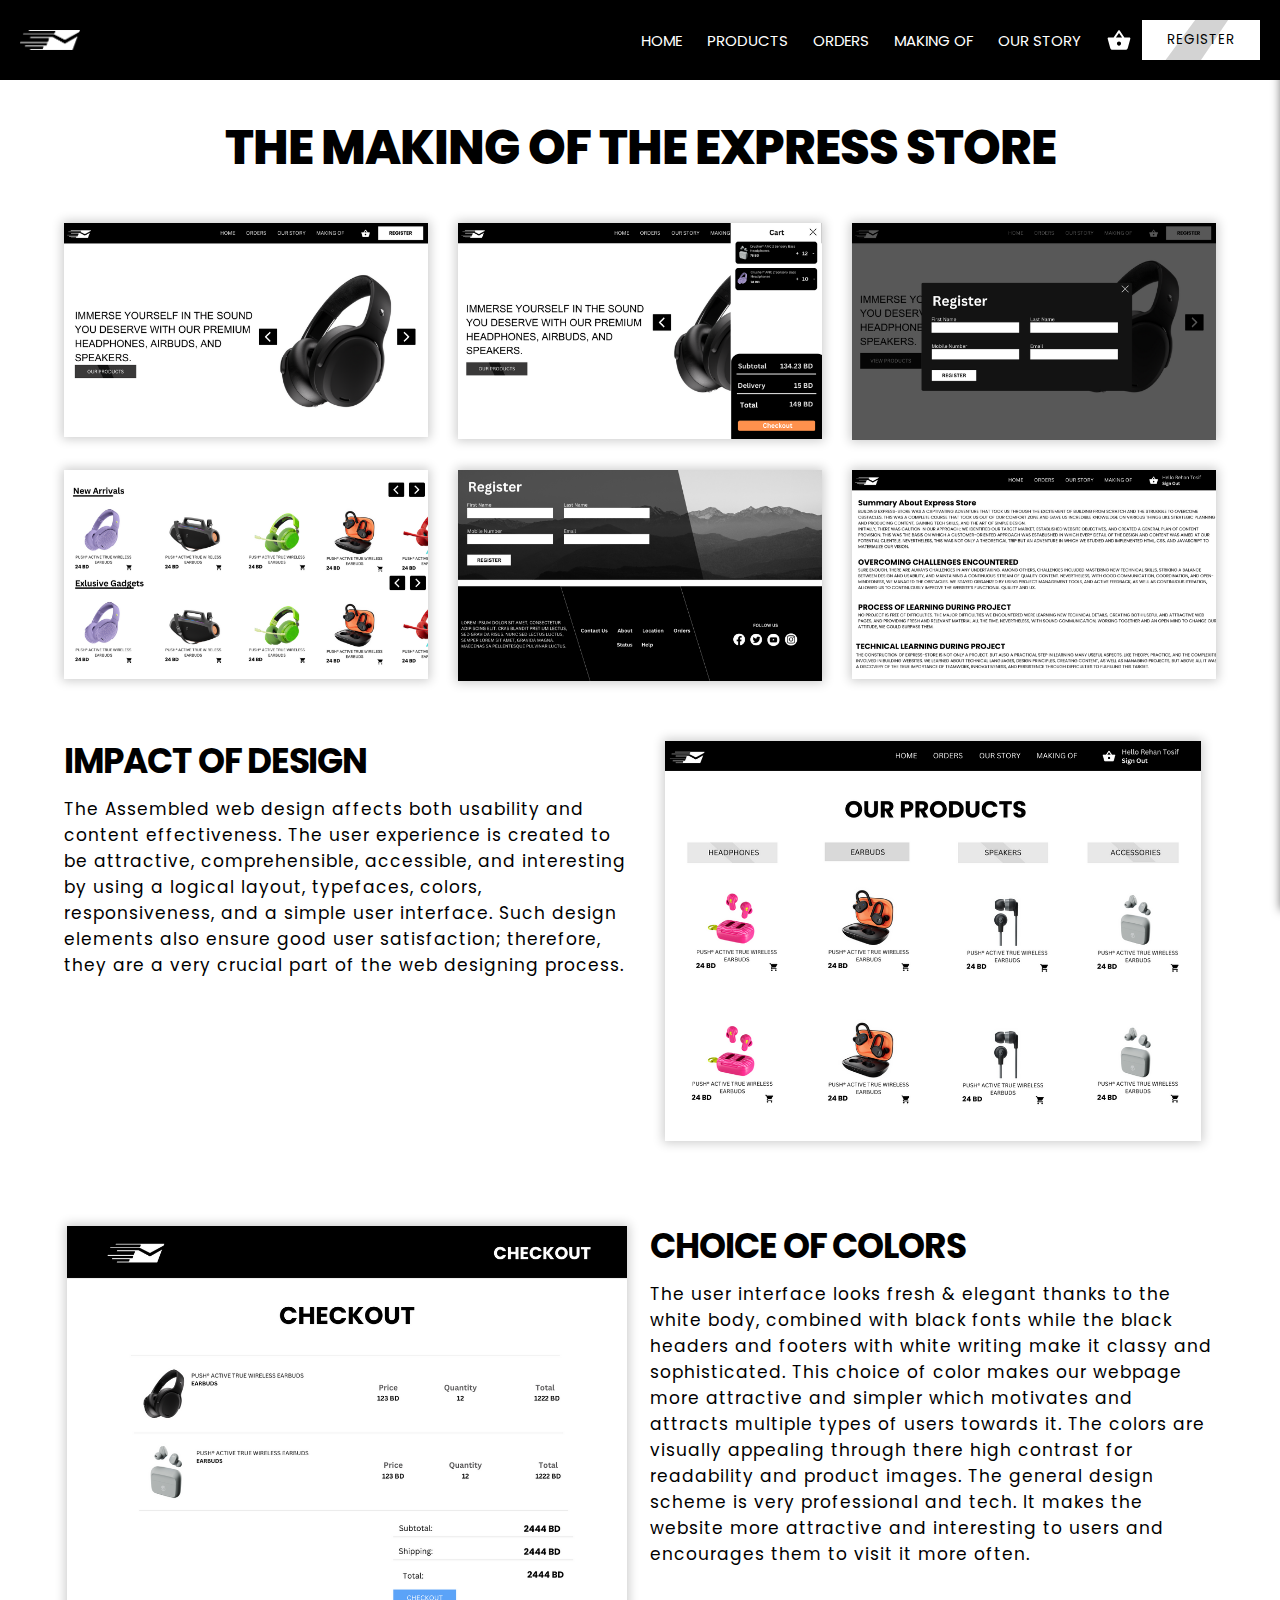
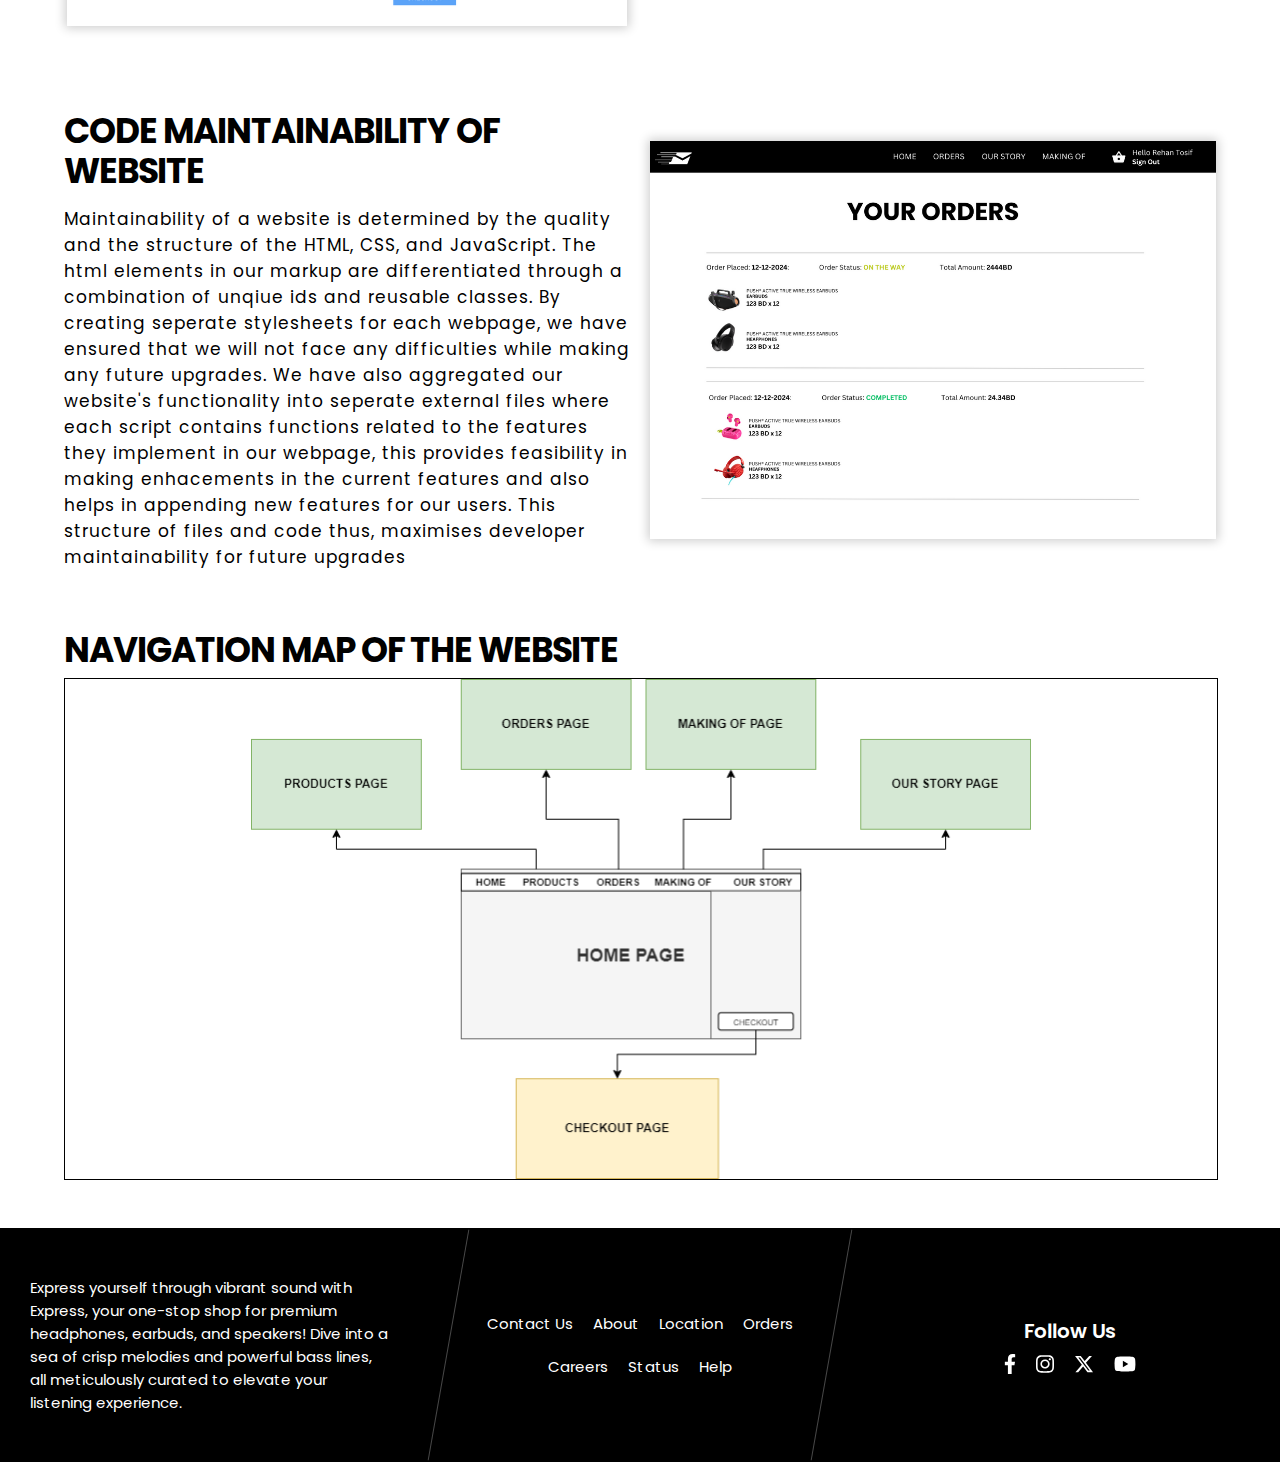
<file: making-of-express.html>
<!DOCTYPE html>
<html lang="en">
  <head>
    <meta charset="UTF-8" />
    <meta name="viewport" content="width=device-width, initial-scale=1.0" />
    <title>Express - Making Of</title>
    <link rel="stylesheet" href="styles/global.css" />
    <link rel="stylesheet" href="./styles/making-of.css" />
    <script src="./data/products-data.js"></script>
    <script src="./javascript/toast.js"></script>
    <script src="./javascript/shopping-cart.js"></script>
    <script src="./javascript/products.js"></script>
    <script src="./javascript/common.js" defer></script>
  </head>
  <body>
    <div class="container">
      <div class="heading">The Making Of the EXPRESS STORE</div>
      <div class="mock-ups">
        <img src="./images/mock-ups/1.png" class="mock-up" />
        <img src="./images/mock-ups/2.png" class="mock-up" />
        <img src="./images/mock-ups/4.png" class="mock-up" />
        <img src="./images/mock-ups/3.png" class="mock-up" />
        <img src="./images/mock-ups/5.png" class="mock-up" />
        <img src="./images/mock-ups/10.png" class="mock-up" />
      </div>
      <div class="section">
        <div class="content">
          <div class="content-head">Impact Of Design</div>
          <div class="content-para">
            The Assembled web design affects both usability and content
            effectiveness. The user experience is created to be attractive,
            comprehensible, accessible, and interesting by using a logical
            layout, typefaces, colors, responsiveness, and a simple user
            interface. Such design elements also ensure good user satisfaction;
            therefore, they are a very crucial part of the web designing
            process.
          </div>
        </div>
        <div class="section-img">
          <img src="./images/mock-ups/7.png" alt="" />
        </div>
      </div>
      <div class="section">
        <div class="section-img">
          <img src="./images/mock-ups/8.png" alt="" />
        </div>
        <div class="content">
          <div class="content-head">Choice of Colors</div>
          <div class="content-para">
            The user interface looks fresh & elegant thanks to the white body,
            combined with black fonts while the black headers and footers with
            white writing make it classy and sophisticated. This choice of color
            makes our webpage more attractive and simpler which motivates and
            attracts multiple types of users towards it. The colors are visually
            appealing through there high contrast for readability and product
            images. The general design scheme is very professional and tech. It
            makes the website more attractive and interesting to users and
            encourages them to visit it more often.
          </div>
        </div>
      </div>
      <div class="section">
        <div class="content">
          <div class="content-head">Code Maintainability of Website</div>
          <div class="content-para">
            Maintainability of a website is determined by the quality and the
            structure of the HTML, CSS, and JavaScript. The html elements in our
            markup are differentiated through a combination of unqiue ids and
            reusable classes. By creating seperate stylesheets for each webpage,
            we have ensured that we will not face any difficulties while making
            any future upgrades. We have also aggregated our website's
            functionality into seperate external files where each script
            contains functions related to the features they implement in our
            webpage, this provides feasibility in making enhacements in the
            current features and also helps in appending new features for our
            users. This structure of files and code thus, maximises developer
            maintainability for future upgrades
          </div>
        </div>
        <div class="section-img">
          <img src="./images/mock-ups/9.png" alt="" />
        </div>
      </div>
      <div class="navigation-section">
        <div class="content-head">Navigation Map of the Website</div>
        <img
          src="./images/mock-ups/navigation-map.drawio.png"
          class="navigation-map"
        />
      </div>
    </div>
  </body>
</html>
</file>
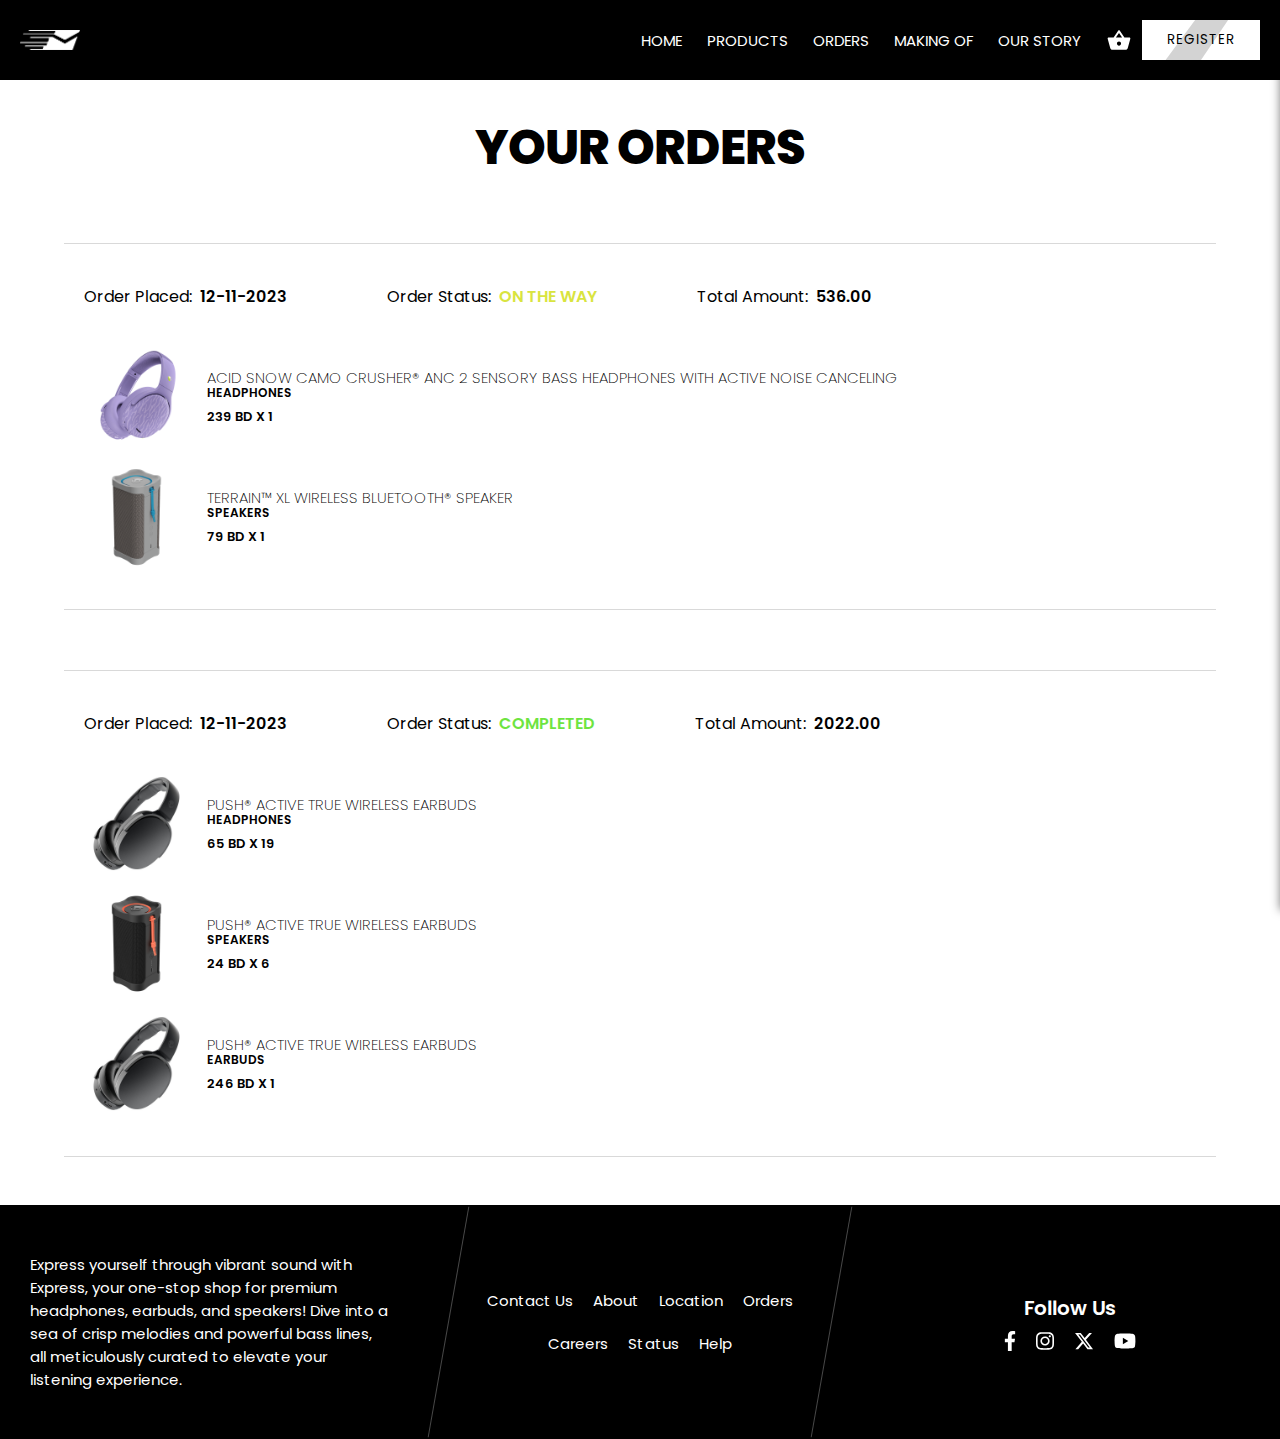
<file: orders.html>
<!DOCTYPE html>
<html lang="en">
  <head>
    <meta charset="UTF-8" />
    <meta name="viewport" content="width=device-width, initial-scale=1.0" />
    <title>Expresss - Orders</title>
    <link rel="stylesheet" href="styles/global.css" />
    <link rel="stylesheet" href="styles/orders.css" />
    <script src="./data/products-data.js"></script>
    <script src="./javascript/toast.js"></script>
    <script src="./javascript/shopping-cart.js"></script>
    <script src="./javascript/products.js"></script>
    <script src="./javascript/orders.js"></script>
    <script src="./javascript/common.js" defer></script>
  </head>
  <body onload="loadOrders()">
    <div class="container">
      <h1 class="heading">YOUR ORDERS</h1>
      <div class="space-5"></div>
      <div class="orders-container"></div>
    </div>
  </body>
</html>
</file>
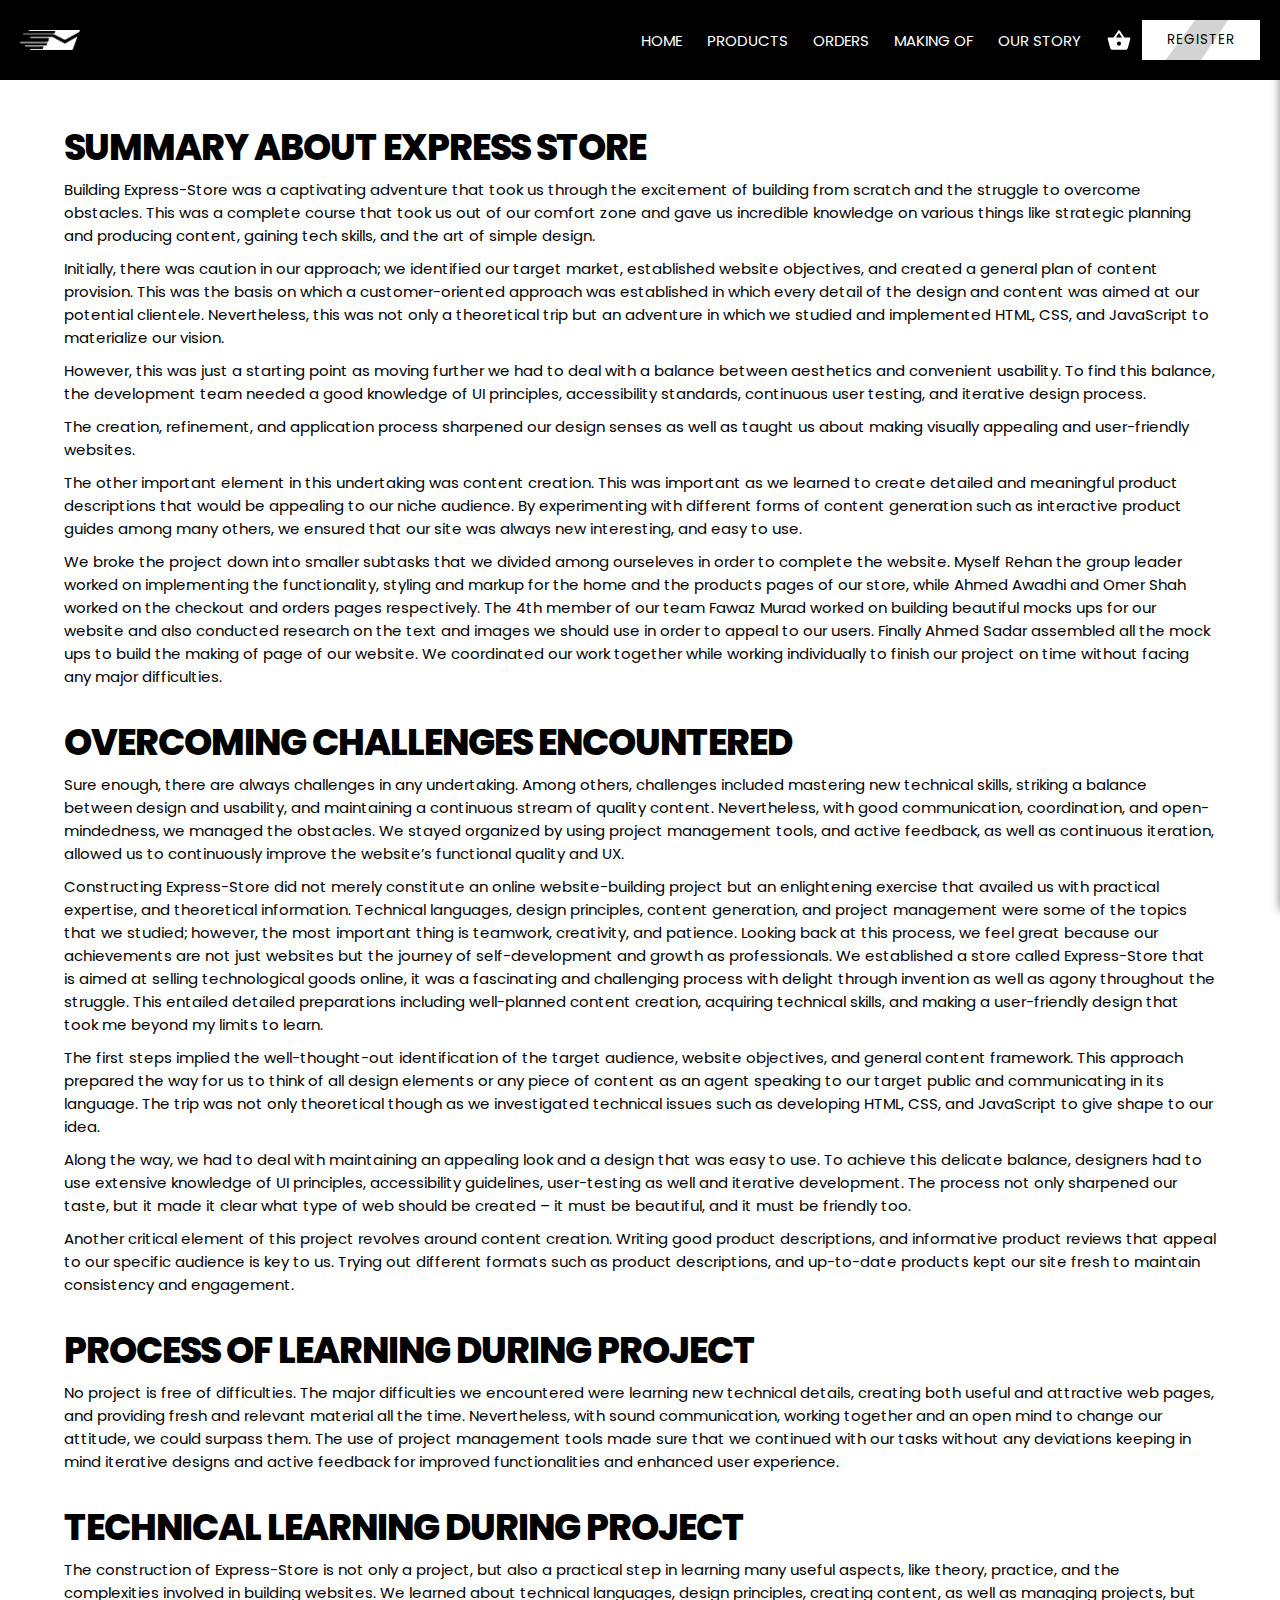
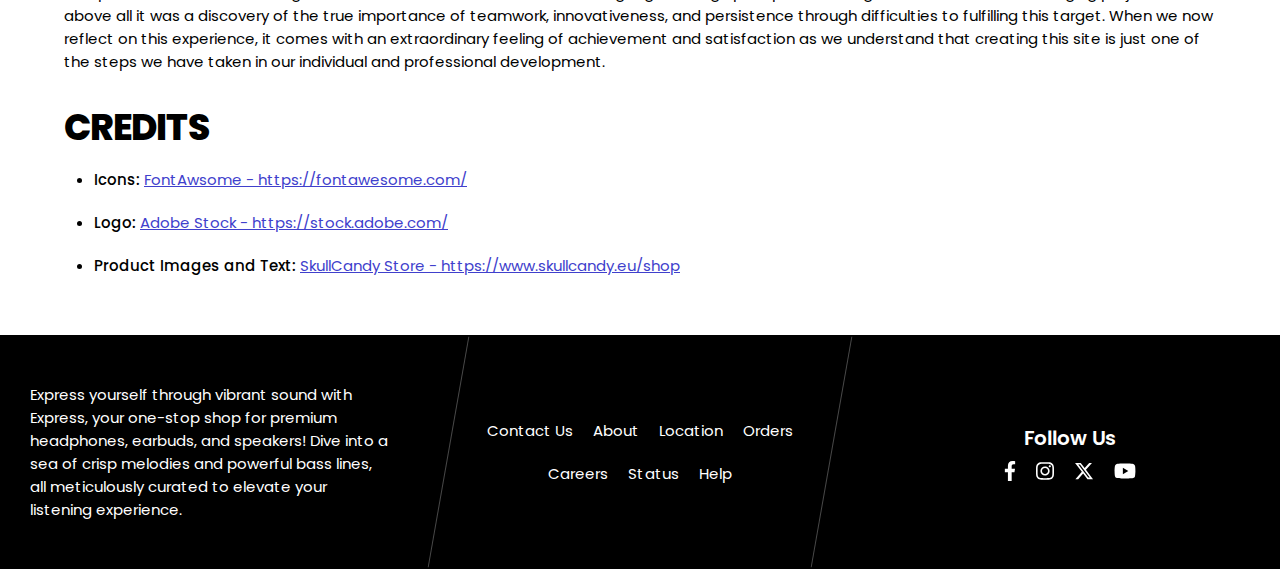
<file: our-story.html>
<!DOCTYPE html>
<html lang="en">
  <head>
    <meta charset="UTF-8" />
    <meta name="viewport" content="width=device-width, initial-scale=1.0" />
    <title>Express - Our Story</title>
    <link rel="stylesheet" href="styles/global.css" />
    <link rel="stylesheet" href="styles/our-story.css" />
    <script src="./data/products-data.js"></script>
    <script src="./javascript/toast.js"></script>
    <script src="./javascript/shopping-cart.js"></script>
    <script src="./javascript/products.js"></script>
    <script src="./javascript/common.js" defer></script>
  </head>
  <body>
    <div class="container">
      <div class="box">
        <div class="sub-heading">Summary About Express Store</div>
        <div class="text">
          Building Express-Store was a captivating adventure that took us
          through the excitement of building from scratch and the struggle to
          overcome obstacles. This was a complete course that took us out of our
          comfort zone and gave us incredible knowledge on various things like
          strategic planning and producing content, gaining tech skills, and the
          art of simple design.
        </div>
        <div class="text">
          Initially, there was caution in our approach; we identified our target
          market, established website objectives, and created a general plan of
          content provision. This was the basis on which a customer-oriented
          approach was established in which every detail of the design and
          content was aimed at our potential clientele. Nevertheless, this was
          not only a theoretical trip but an adventure in which we studied and
          implemented HTML, CSS, and JavaScript to materialize our vision.
        </div>
        <div class="text">
          However, this was just a starting point as moving further we had to
          deal with a balance between aesthetics and convenient usability. To
          find this balance, the development team needed a good knowledge of UI
          principles, accessibility standards, continuous user testing, and
          iterative design process.
        </div>
        <div class="text">
          The creation, refinement, and application process sharpened our design
          senses as well as taught us about making visually appealing and
          user-friendly websites.
        </div>
        <div class="text">
          The other important element in this undertaking was content creation.
          This was important as we learned to create detailed and meaningful
          product descriptions that would be appealing to our niche audience. By
          experimenting with different forms of content generation such as
          interactive product guides among many others, we ensured that our site
          was always new interesting, and easy to use.
        </div>
        <div class="text">
          We broke the project down into smaller subtasks that we divided among
          ourseleves in order to complete the website. Myself Rehan the group
          leader worked on implementing the functionality, styling and markup
          for the home and the products pages of our store, while Ahmed Awadhi
          and Omer Shah worked on the checkout and orders pages respectively.
          The 4th member of our team Fawaz Murad worked on building beautiful
          mocks ups for our website and also conducted research on the text and
          images we should use in order to appeal to our users. Finally Ahmed
          Sadar assembled all the mock ups to build the making of page of our
          website. We coordinated our work together while working individually
          to finish our project on time without facing any major difficulties.
        </div>
      </div>
      <div class="box">
        <div class="sub-heading">Overcoming Challenges Encountered</div>
        <div class="text">
          Sure enough, there are always challenges in any undertaking. Among
          others, challenges included mastering new technical skills, striking a
          balance between design and usability, and maintaining a continuous
          stream of quality content. Nevertheless, with good communication,
          coordination, and open-mindedness, we managed the obstacles. We stayed
          organized by using project management tools, and active feedback, as
          well as continuous iteration, allowed us to continuously improve the
          website’s functional quality and UX.
        </div>
        <div class="text">
          Constructing Express-Store did not merely constitute an online
          website-building project but an enlightening exercise that availed us
          with practical expertise, and theoretical information. Technical
          languages, design principles, content generation, and project
          management were some of the topics that we studied; however, the most
          important thing is teamwork, creativity, and patience. Looking back at
          this process, we feel great because our achievements are not just
          websites but the journey of self-development and growth as
          professionals. We established a store called Express-Store that is
          aimed at selling technological goods online, it was a fascinating and
          challenging process with delight through invention as well as agony
          throughout the struggle. This entailed detailed preparations including
          well-planned content creation, acquiring technical skills, and making
          a user-friendly design that took me beyond my limits to learn.
        </div>
        <div class="text">
          The first steps implied the well-thought-out identification of the
          target audience, website objectives, and general content framework.
          This approach prepared the way for us to think of all design elements
          or any piece of content as an agent speaking to our target public and
          communicating in its language. The trip was not only theoretical
          though as we investigated technical issues such as developing HTML,
          CSS, and JavaScript to give shape to our idea.
        </div>
        <div class="text">
          Along the way, we had to deal with maintaining an appealing look and a
          design that was easy to use. To achieve this delicate balance,
          designers had to use extensive knowledge of UI principles,
          accessibility guidelines, user-testing as well and iterative
          development. The process not only sharpened our taste, but it made it
          clear what type of web should be created – it must be beautiful, and
          it must be friendly too.
        </div>
        <div class="text">
          Another critical element of this project revolves around content
          creation. Writing good product descriptions, and informative product
          reviews that appeal to our specific audience is key to us. Trying out
          different formats such as product descriptions, and up-to-date
          products kept our site fresh to maintain consistency and engagement.
        </div>
      </div>
      <div class="box">
        <div class="sub-heading">Process of Learning During Project</div>
        <div class="text">
          No project is free of difficulties. The major difficulties we
          encountered were learning new technical details, creating both useful
          and attractive web pages, and providing fresh and relevant material
          all the time. Nevertheless, with sound communication, working together
          and an open mind to change our attitude, we could surpass them. The
          use of project management tools made sure that we continued with our
          tasks without any deviations keeping in mind iterative designs and
          active feedback for improved functionalities and enhanced user
          experience.
        </div>
      </div>
      <div class="box">
        <div class="sub-heading">Technical Learning During Project</div>
        <div class="text">
          The construction of Express-Store is not only a project, but also a
          practical step in learning many useful aspects, like theory, practice,
          and the complexities involved in building websites. We learned about
          technical languages, design principles, creating content, as well as
          managing projects, but above all it was a discovery of the true
          importance of teamwork, innovativeness, and persistence through
          difficulties to fulfilling this target. When we now reflect on this
          experience, it comes with an extraordinary feeling of achievement and
          satisfaction as we understand that creating this site is just one of
          the steps we have taken in our individual and professional
          development.
        </div>
      </div>
      <div class="box">
        <div class="sub-heading">Credits</div>
        <div class="text">
          <ul class="credits-list">
            <li>
              <span>Icons: </span>
              <a href="https://fontawesome.com/"
                >FontAwsome - https://fontawesome.com/</a
              >
            </li>
            <li>
              <span>Logo: </span>
              <a href="https://stock.adobe.com/"
                >Adobe Stock - https://stock.adobe.com/</a
              >
            </li>
            <li>
              <span>Product Images and Text: </span>
              <a href="https://www.skullcandy.eu/shop"
                >SkullCandy Store - https://www.skullcandy.eu/shop</a
              >
            </li>
          </ul>
        </div>
      </div>
    </div>
  </body>
</html>
</file>
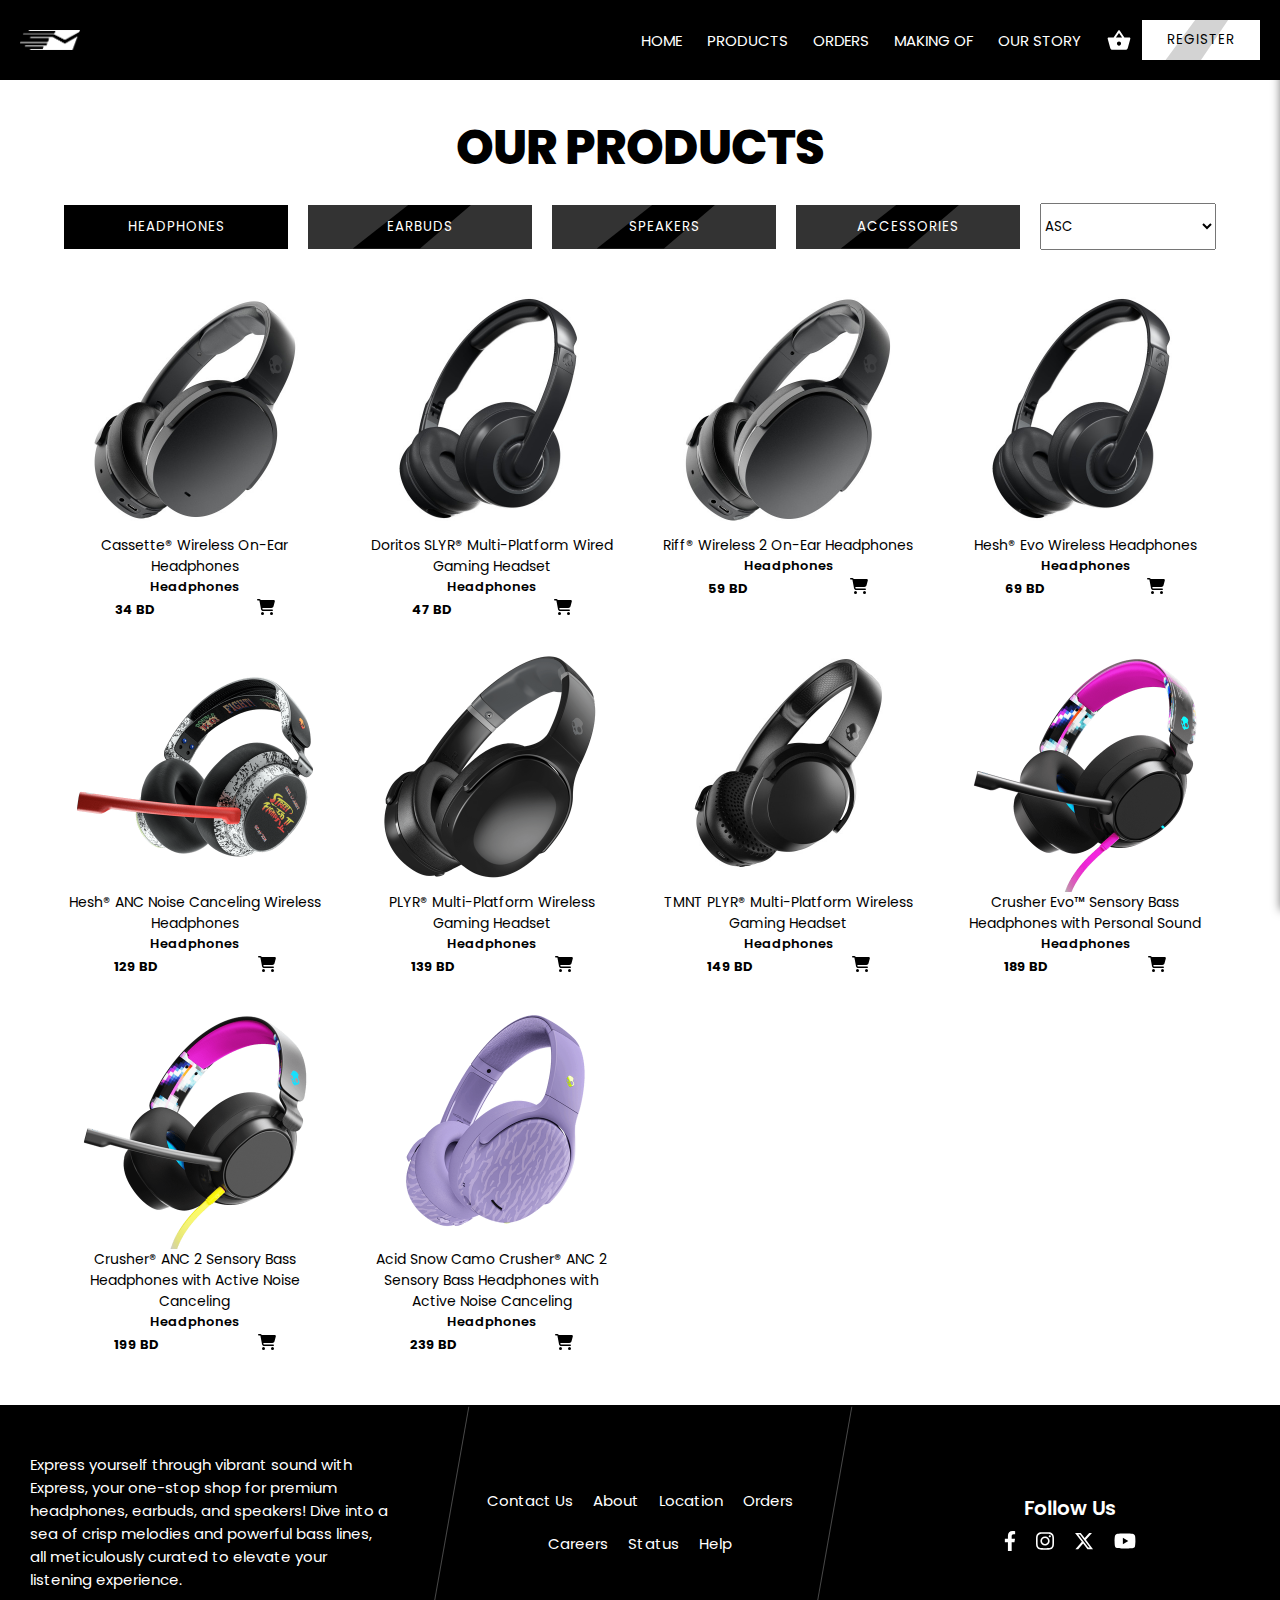
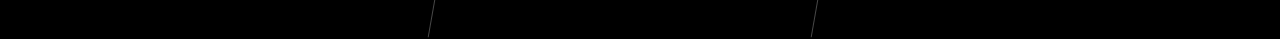
<file: products.html>
<!DOCTYPE html>
<html lang="en">
  <head>
    <meta charset="UTF-8" />
    <meta name="viewport" content="width=device-width, initial-scale=1.0" />
    <title>Expresss - Products</title>
    <link rel="stylesheet" href="styles/global.css" />
    <link rel="stylesheet" href="styles/products.css" />
    <script src="./data/products-data.js"></script>
    <script src="./javascript/products.js"></script>
    <script src="./javascript/toast.js"></script>
    <script src="./javascript/shopping-cart.js"></script>
    <script src="./javascript/common.js" defer></script>
  </head>
  <body onload="loadProducts()">
    <div class="container">
      <div class="heading">Our Products</div>
      <div class="categories">
        <select class="order">
          <option value="asc">ASC</option>
          <option value="desc">DESC</option>
        </select>
      </div>
      <div class="products-grid"></div>
    </div>
  </body>
</html>
</file>
<file: styles/global.css>
@import url("https://fonts.googleapis.com/css2?family=Poppins:wght@100;200;300;400;500;600;700;800;900&display=swap");

* {
  margin: 0;
  padding: 0;
  font-family: Poppins;
}

/* HEADER STYLES */
#navbar {
  width: 100%;
}

.header {
  display: flex;
  background-color: black;
  color: white;
  padding: 20px;
  align-items: center;
  justify-content: space-between;
  row-gap: 20px;
}

.header .logo {
  object-fit: contain;
  width: 60px;
  cursor: pointer;
}

.header .header-options {
  display: flex;
  align-items: center;
  column-gap: 25px;
}

.header-options .links {
  display: flex;
  align-items: center;
  column-gap: 25px;
  font-family: Arial, Helvetica, sans-serif;
}

.link {
  letter-spacing: 0.001rem;
  cursor: pointer;
  font-size: 15px;
  transition: all ease-in 200ms;
}

.link:hover {
  color: lightgrey;
}

.header-options .user-options {
  display: flex;
  align-items: center;
  column-gap: 10px;
}

.user-options .user-info {
  flex-direction: column;
  display: none;
}

.user-info .name {
  font-size: 14px;
  font-weight: 600;
}

.user-info .sign-out {
  font-size: 12px;
  cursor: pointer;
}

.white-icon {
  filter: brightness(0) invert(1);
  height: 26px;
  cursor: pointer;
}

.white-icon {
  filter: brightness(0) invert(1);
}

@media screen and (max-width: 768px) {
  .header {
    flex-direction: column;
    justify-content: center;
  }
  .header .header-options {
    flex-direction: column;
    row-gap: 20px;
    align-items: center;
  }
  .header-options .links {
    flex-wrap: wrap;
    justify-content: center;
    row-gap: 5px;
  }
}

/* Main Section */

.container {
  display: flex;
  align-items: center;
  flex-direction: column;
  column-gap: 20px;
  row-gap: 35px;
  padding: 3rem 4rem;
}

.content {
  flex: 1;
}

.content .text {
  font-size: 2.5rem;
  text-transform: uppercase;
  line-height: 3rem;
  letter-spacing: -2px;
  font-family: Arial, Helvetica, sans-serif;
  font-weight: 600;
  width: 80%;
}

.carousel {
  display: flex;
  align-items: center;
  justify-content: center;
  position: relative;
  flex: 1;
}

.carousel * {
  -webkit-tap-highlight-color: transparent;
  -webkit-touch-callout: none;
  -webkit-user-select: none;
  -khtml-user-select: none;
  -moz-user-select: none;
  -ms-user-select: none;
  user-select: none;
}

.carousel .carousel-container {
  overflow: hidden;
  width: 90%;
  position: relative;
  display: flex;
  align-items: center;
  height: 400px;
}

.carousel .carousel-container img {
  width: 100%;
  height: 100%;
  object-fit: contain;
  position: absolute;
  top: 0;
  right: 0;
  left: 0;
  bottom: 0;
  opacity: 0;
}

.carousel .carousel-container .inactive-right {
  transform: translateX(100%) !important;
}

.carousel .carousel-container .inactive-left {
  transform: translateX(-100%) !important;
}

.carousel .carousel-container .active {
  z-index: 9;
  opacity: 1 !important;
  transform: translate(0);
}

@media screen and (max-width: 1200px) {
  .container {
    padding: 3rem 2rem;
  }
  .content .text {
    width: 100%;
    font-size: 2rem;
  }
  .carousel .carousel-container {
    width: 350px;
  }
}

@media screen and (max-width: 768px) {
  .container {
    padding: 3rem 1rem;
  }
  .carousel {
    width: 100%;
  }
  .carousel .carousel-container {
    width: 100%;
    height: 350px;
  }
}

@media screen and (max-width: 400px) {
  .carousel .carousel-container img {
    width: 100%;
  }
}

/* Arrow Styles */

.arrow {
  background-color: black;
  height: 45px;
  width: 45px;
  border-radius: 100%;
  display: flex;
  align-items: center;
  justify-content: center;
  cursor: pointer;
  transition: all 200ms ease-in;
  position: absolute;
  z-index: 10;
}

#left:hover img {
  transform: translateX(-5px);
}

#right:hover img {
  transform: translateX(5px);
}

.arrow img {
  filter: brightness(0) invert(1);
  transition: all 200ms ease-in;
}

#left {
  left: 0px;
}

#right {
  right: 0px;
}

/* Button Styles */

.black-btn,
.white-btn,
.blue-btn {
  font-family: Poppins;
  padding: 10px 25px;
  border: none;
  text-transform: uppercase;
  letter-spacing: 1px;
  cursor: pointer;
  position: relative;
}

.white-btn {
  background-color: white;
  color: black;
}

.black-btn {
  background-color: rgba(0, 0, 0, 0.8);
  color: white;
}

.blue-btn {
  background-color: rgb(175, 214, 248);
  color: white;
}

.selected-black-btn {
  background-color: black;
}

.selected-white-btn {
  background-color: white;
}

.black-btn span,
.white-btn span,
.blue-btn span {
  position: relative;
}

.black-btn::before,
.white-btn::before,
.blue-btn::before {
  content: "";
  position: absolute;
  background-color: black;
  top: 0;
  bottom: 0;
  left: 0;
  right: 0;
  clip-path: polygon(45% 0%, 73% 0%, 50% 100%, 20% 100%);
  transition: clip-path 50ms ease-in;
}

.black-btn::before {
  background-color: black;
}

.white-btn::before {
  background-color: lightgrey;
}

.blue-btn::before {
  background-color: rgb(214, 235, 252);
}

.white-btn:hover::before,
.black-btn:hover::before,
.blue-btn:hover::before {
  clip-path: polygon(0% 0%, 100% 0%, 100% 100%, 0% 100%);
}

/* Modal Styles */

#dimmer {
  position: fixed;
  top: 0;
  bottom: 0;
  right: 0;
  left: 0;
  background-color: rgba(0, 0, 0, 0.6);
  z-index: 100;
  display: flex;
  align-items: center;
  justify-content: center;
  display: none;
}

#dimmer .modal {
  background-color: white;
  color: black;
  height: auto;
  width: 600px;
  max-width: 90%;
  border-radius: 5px;
  padding: 20px;
  transition: all ease-out 300ms;
  transform: translateY(-40%);
  opacity: 0;
  display: flex;
  flex-direction: column;
  row-gap: 10px;
  position: relative;
}

.active-modal {
  transform: translateY(0) !important;
  opacity: 1 !important;
}

.input-grid {
  display: grid;
  grid-template-columns: repeat(2, 1fr);
  row-gap: 20px;
  column-gap: 20px;
}

.input-container {
  display: flex;
  flex-direction: column;
  width: 100%;
}

.close-icon {
  height: 26px;
  cursor: pointer;
  position: absolute;
  right: 20px;
  top: 20px;
}

.close-icon img {
  height: 22px;
}

.input-container input {
  padding: 8px 5px;
  outline: none;
  border-radius: 2px;
  border: 1px solid black;
  font-size: 15px;
  font-weight: 500;
}

@media screen and (max-width: 500px) {
  .input-grid {
    grid-template-columns: 1fr;
  }
}

/* Taost */

.toast-container {
  position: fixed;
  z-index: 999;
  top: 0;
  left: 0;
  right: 0;
  height: auto;
  display: flex;
  justify-content: center;
}

.toast {
  padding: 10px 20px;
  border-bottom-left-radius: 2px;
  border-bottom-right-radius: 2px;
  text-align: center;
  animation-name: slide-in;
  animation-duration: 100ms;
  animation-iteration-count: 1;
  animation-play-state: running;
  animation-timing-function: ease-out;
  max-width: 275px;
  font-weight: 600;
  font-family: Poppins;
  cursor: pointer;
}

@media screen and (max-width: 500px) {
  .toast {
    width: 100% !important;
    max-width: 100%;
  }
}

.toast-success {
  background-color: rgb(36, 216, 36);
  color: white;
}

.toast-error {
  background-color: rgb(255, 43, 43);
  color: white;
}

.close-toast {
  transform: translateY(-100%);
  transition: all ease-in 100ms;
}

@keyframes slide-in {
  0% {
    transform: translateY(-100%);
  }
  100% {
    transform: translateY(0%);
  }
}

/* Shopping Card */

.shopping-cart-container {
  position: fixed;
  top: 0;
  bottom: 0;
  right: 0;
  width: 270px;
  background-color: white;
  z-index: 100;
  transform: translateX(100%);
  transition: all ease-in 200ms;
  display: flex;
  flex-direction: column;
  row-gap: 8px;
  border-top-left-radius: 10px;
  padding: 20px 0px 0 0px;
  box-shadow: 10px 0 10px 10px rgba(0, 0, 0, 0.5);
  overflow-y: auto;
}

.shopping-cart-container .cart-items-container .cart-item * {
  -webkit-tap-highlight-color: transparent;
  -webkit-touch-callout: none;
  -webkit-user-select: none;
  -khtml-user-select: none;
  -moz-user-select: none;
  -ms-user-select: none;
  user-select: none;
}

.shopping-cart-container .shopping-cart-header {
  font-weight: 600;
  font-size: 19px;
  text-align: center;
}
.cart-content {
  flex: 1;
}

.empty-cart-container {
  display: none;
}

.cart-items-container {
  height: 275px;
  overflow-y: auto;
  display: flex;
  flex-direction: column;
  row-gap: 10px;
  padding: 10px 10px 100px 10px !important;
}

.cart-items-container::-webkit-scrollbar {
  appearance: none;
  display: none;
}

.cart-items-container:empty {
  display: none;
}

.cart-items-container:empty + .empty-cart-container {
  flex: 1;
  display: flex;
  height: 100%;
  flex-direction: column;
  row-gap: 20px;
  justify-content: center;
  padding: 10px;
  align-items: center;
}

.empty-cart-container .empty-cart-text {
  font-weight: 600;
  font-size: 16px;
  text-align: center;
}

.shopping-cart-container .cart-items-total {
  background-color: rgb(30, 30, 30);
  padding: 20px 15px;
  display: flex;
  flex-direction: column;
  row-gap: 20px;
  border-top-right-radius: 20px;
  border-top-left-radius: 20px;
  position: sticky;
  bottom: 0;
  left: 0;
  right: 0;
}

.cart-item {
  display: flex;
  background-color: rgb(30, 30, 30);
  border-radius: 10px;
  column-gap: 5px;
  color: white;
  align-items: center;
  padding: 10px 5px;
}

.cart-item .cart-item-img {
  height: 46px;
  width: 46px;
  border-radius: 5px;
}

.cart-item .cart-item-info {
  font-size: 10px;
}

.cart-item .cart-item-info .cart-item-price {
  font-weight: 600;
}

.cart-item .quantity-container {
  display: flex;
  align-items: center;
  column-gap: 8px;
  font-size: 13px;
}

.cart-item .quantity-container .item-quantity {
  background-color: black;
  border-radius: 100%;
  height: 20px;
  width: 20px;
  display: flex;
  align-items: center;
  justify-content: center;
  font-size: 10px;
}

.quantity-container .change-btn {
  cursor: pointer;
}

.cart-items-total .divider {
  background-color: rgba(247, 247, 247, 0.303);
  width: 100%;
  height: 1px;
  border-radius: 10px;
}

.cart-items-total .amount {
  display: flex;
  justify-content: space-between;
  font-size: 18px;
  color: gainsboro;
}

.cart-items-total .total {
  color: white;
  font-weight: 600;
  font-size: 20px;
}

.cart-items-total .check-out {
  background-color: rgb(255, 102, 0);
  border: none;
  padding: 7px 0;
  border-radius: 8px;
  color: white;
  font-weight: 600;
  font-size: 16px;
  cursor: pointer;
  transition: all ease-in 200ms;
}

.cart-items-total .check-out:hover {
  background-color: rgb(255, 124, 37);
}

/* Footer  */

.footer {
  background-color: black;
  color: white;
  display: flex;
  align-items: center;
  row-gap: 30px;
  column-gap: 30px;
  height: auto;
  padding: 3rem 30px;
  position: relative;
}

.footer > * {
  flex: 1;
}

.footer .external-links {
  padding: 0 40px;
}

.external-links .links {
  display: flex;
  flex-wrap: wrap;
  justify-content: center;
  align-items: center;
  column-gap: 20px;
  row-gap: 20px;
}

.footer .external-links .link {
  white-space: nowrap;
  cursor: pointer;
}

.footer .external-links::before,
.external-links::after {
  content: "";
  position: absolute;
  top: 0;
  bottom: 0;
  width: 1px;
  background-color: rgba(246, 246, 246, 0.299);
  transform: rotate(10deg);
}

.footer .external-links::before {
  left: 35%;
}

.footer .external-links::after {
  right: 35%;
}

.footer .about-us {
  font-size: 15px;
}

.footer .socials {
  display: flex;
  flex-direction: column;
  align-items: center;
  justify-content: center;
  row-gap: 8px;
}

.socials .socials-head {
  font-weight: 600;
  font-size: 1.25rem;
}

.socials .social-logos {
  display: flex;
  align-items: center;
  justify-content: center;
  column-gap: 20px;
}

.social-logos * {
  height: 20px;
}

/* Utils */

.heading {
  font-size: 3rem;
  color: black;
  font-weight: 800;
  letter-spacing: -1px;
  text-align: center;
  text-transform: uppercase;
  line-height: 2.5rem;
}

.sub-heading {
  font-size: 2.25rem;
  color: black;
  font-weight: 800;
  letter-spacing: -1px;
  text-align: left;
  text-transform: uppercase;
  line-height: 2.5rem;
}

.text {
  font-size: 15px;
  font-weight: 400;
}

.product {
  display: flex;
  flex-direction: column;
  align-items: center;
  text-align: center;
}

.product .product-img {
  width: 250px;
}

.product .product-name {
  font-size: 14px;
}

.product .product-category {
  font-size: 13px;
  font-weight: 600;
}

.product-options {
  width: 100%;
  display: flex;
  justify-content: space-between;
  align-items: center;
}

.product-options .product-price {
  font-size: 13px;
  font-weight: 700;
}

.product-options .shopping-cart-btn {
  cursor: pointer;
}

@media screen and (max-width: 500px) {
  .footer {
    flex-direction: column;
    height: auto;
  }
  .footer .external-links::before,
  .external-links::after {
    display: none;
  }

  .footer .about-us {
    text-align: center;
  }

  .product-options {
    justify-content: space-around;
  }
  .product-options .heading {
    font-size: 2rem;
  }
}

.space-5 {
  padding-top: 5px;
}

.space-10 {
  padding-top: 10px;
}

.space-15 {
  padding-top: 15;
}
</file>
<file: styles/making-of.css>
.mock-ups {
  display: grid;
  grid-template-columns: repeat(3, 1fr);
  column-gap: 30px;
  row-gap: 30px;
  margin-top: 20px;
}

.mock-ups .mock-up,
.section-img img {
  width: 100%;
  max-height: 300px;
  object-fit: contain;
  box-shadow: 0px 0px 10px 2px rgba(0, 0, 0, 0.2);
}

.section {
  display: grid;
  grid-template-columns: repeat(2, 1fr);
  row-gap: 20px;
  column-gap: 20px;
  margin: 25px 0;
  width: 100%;
}

.section .content {
  display: flex;
  flex-direction: column;
  row-gap: 15px;
}

.content-head {
  font-size: 2.15rem;
  font-weight: 700;
  letter-spacing: -1px;
  line-height: 2.5rem;
  text-transform: uppercase;
}

.section .content .content-para {
  font-size: 17px;
  letter-spacing: 1px;
}

.section .section-img {
  width: 100%;
  display: flex;
  align-items: center;
  justify-content: center;
}

.section-img img {
  width: auto;
  height: auto;
  max-width: 100%;
  max-height: 400px;
  object-fit: contain;
}

.navigation-section {
  display: flex;
  flex-direction: column;
  align-items: flex-start;
  row-gap: 8px;
  width: 100%;
}

.navigation-section .navigation-map {
  border: 1px solid black;
  width: 100%;
  max-height: 500px;
  object-fit: contain;
  display: flex;
  align-items: center;
  justify-content: center;
}

@media screen and (max-width: 768px) and (min-width: 500px) {
  .mock-ups {
    grid-template-columns: repeat(2, 1fr);
  }
}

@media screen and (max-width: 500px) {
  .mock-ups {
    grid-template-columns: repeat(1, 1fr);
  }
  .section {
    grid-template-columns: repeat(1, 1fr);
  }

  .section .content .content-head {
    font-size: 1.75rem;
  }

  .section .content .content-para {
    font-size: 16px;
    letter-spacing: 1px;
  }
}
</file>
<file: styles/orders.css>
.orders-container {
  width: 100%;
}

hr {
  border-radius: 5px;
  width: 80%;
  margin: 30px auto;
  border: none;
  border-top: 2px solid #d3d3d3;
}
@media (max-width: 768px) {
  hr {
    margin: 10px auto;
  }
}

.orders-container {
  display: flex;
  flex-direction: column;
  row-gap: 60px;
}

.order-container {
  display: flex;
  flex-direction: column;
  row-gap: 35px;
  padding: 40px 20px;
  border-top: 1px solid rgba(0, 0, 0, 0.15);
  border-bottom: 1px solid rgba(0, 0, 0, 0.15);
}

.order-info {
  display: flex;
  align-items: center;
  column-gap: 100px;
  row-gap: 25px;
  flex-wrap: wrap;
}

.order-info .info-item {
  display: flex;
  align-items: center;
  column-gap: 8px;
}

.order-info .info-item .label {
  font-weight: 400;
  font-size: 16px;
}

.order-info .info-item .value {
  font-weight: 600;
  font-size: 16px;
  text-transform: uppercase;
}

.order-items {
  display: flex;
  flex-direction: column;
  row-gap: 15px;
}

.order-item {
  display: flex;
  align-items: center;
  justify-content: flex-start;
  column-gap: 18px;
}

.item-img {
  height: 105px;
  width: 105px;
}

.item-name {
  text-transform: uppercase;
  font-size: 15px;
  font-weight: 200;
}

.item-info {
  display: flex;
  flex-direction: column;
  justify-content: flex-start;
  align-items: flex-start;
}

.category {
  transform: translateY(-5px);
}

.category,
.item-value {
  font-size: 12px;
  font-weight: 600;
  text-transform: uppercase;
}

.item-value {
  font-size: 13px;
  font-weight: 600;
}
</file>
<file: styles/our-story.css>
.box {
  display: flex;
  flex-direction: column;
  align-items: flex-start;
  justify-content: flex-start;
  row-gap: 10px;
  width: 100%;
}

.credits-list {
  padding: 0 30px;
}

.credits-list li {
  padding: 10px 0 !important;
  font-size: 15px;
}

.credits-list li span {
  font-weight: 500;
}

.credits-list li a {
  color: rgb(64, 64, 204) !important;
}
</file>
<file: styles/products.css>
.categories {
  display: flex;
  flex-wrap: wrap;
  align-items: center;
  justify-content: space-around;
  column-gap: 20px;
  row-gap: 20px;
  width: 100%;
}

.categories * {
  flex: 1 !important;
  padding-top: 12px;
  padding-bottom: 12px;
}

.products-grid {
  display: grid;
  grid-template-columns: repeat(4, 1fr);
  column-gap: 35px;
  row-gap: 20px;
  width: 100%;
}

.products-grid * .product-options {
  justify-content: space-around;
}

@media screen and (max-width: 1200px) and (min-width: 500px) {
  .products-grid {
    grid-template-columns: repeat(3, 1fr);
  }
}

@media screen and (max-width: 968px) and (min-width: 575px) {
  .products-grid {
    grid-template-columns: repeat(2, 1fr);
  }
}

@media screen and (max-width: 575px) {
  .products-grid {
    grid-template-columns: repeat(1, 1fr);
  }
}
</file>
